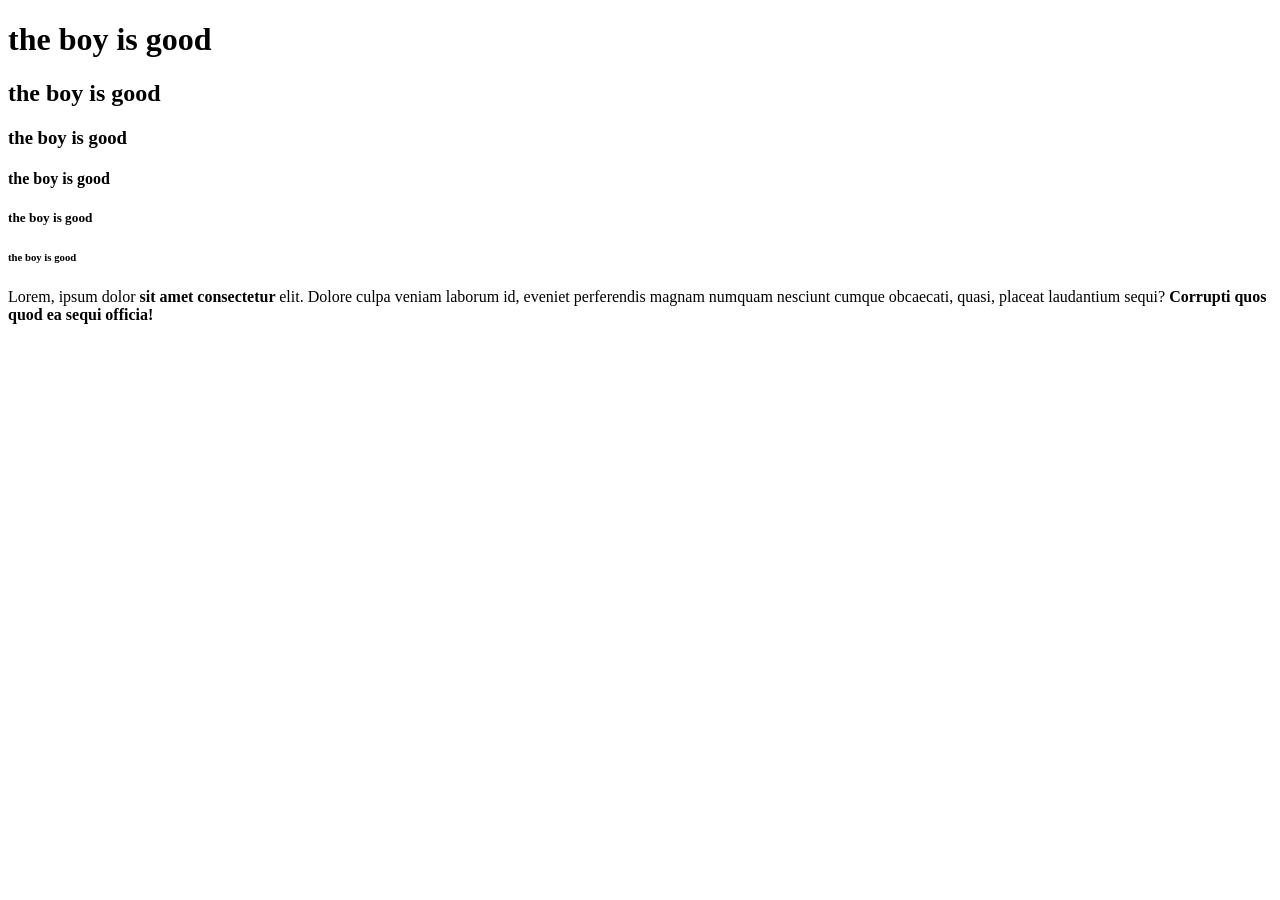
<file: fullstatck-trainig-2026/index.html>
<!DOCTYPE html>
<html>
    <head>
        <title>fullstack</title>
    </head>
    <body>
        <h1> the boy is good </h1>
        <h2> the boy is good </h2>
        <h3> the boy is good </h3>
        <h4> the boy is good </h4>
        <h5> the boy is good </h5>
        <h6> the boy is good </h6>
       
        <p>Lorem, ipsum dolor <strong> sit amet consectetur </strong> elit. Dolore culpa veniam laborum id,
             eveniet perferendis magnam numquam nesciunt cumque obcaecati,
             quasi, placeat laudantium sequi? <b>Corrupti quos quod ea sequi officia! </b></p>
    </body>
</html>
</file>
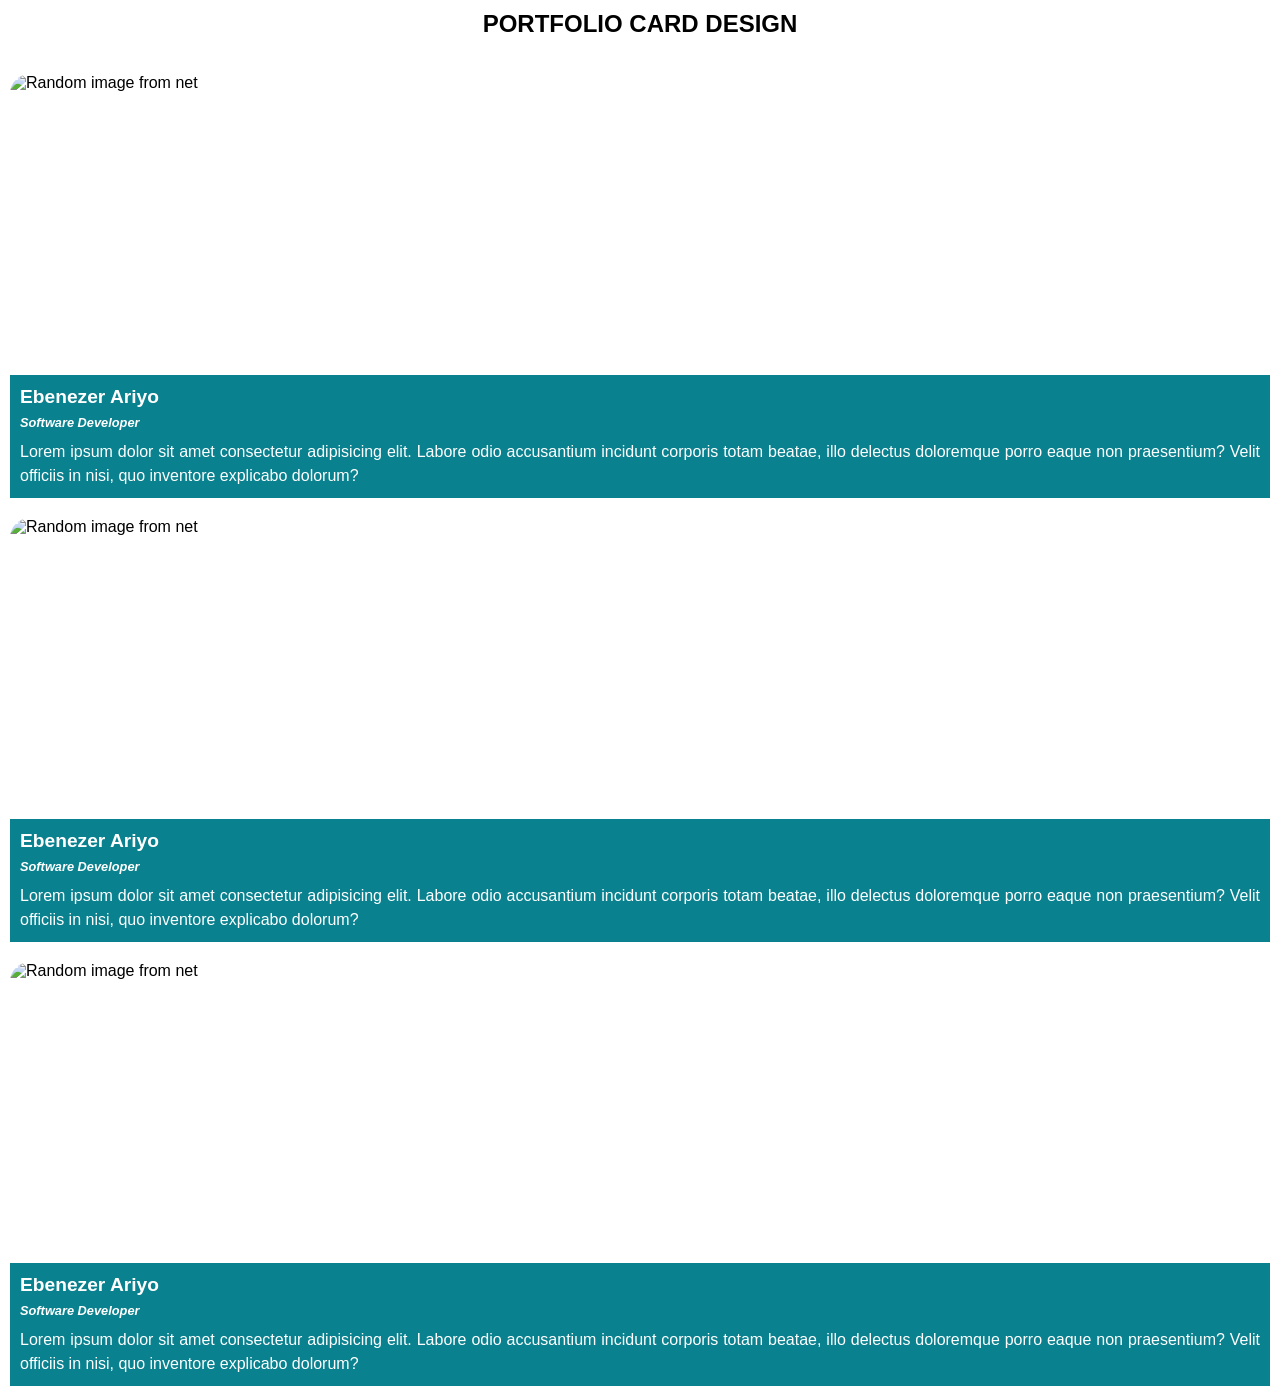
<file: porfolio/Index.html>
<!doctype html>
<html lang="en">
  <head>
    <meta charset="UTF-8" />
    <meta name="viewport" content="width=device-width, initial-scale=1.0" />
    <title>Porfolio Card Website</title>
    <link rel="stylesheet" href="style.css" />
  </head>

  <body>
    <div>
      <h1>Portfolio Card Design</h1>
    </div>

    <!-- a portfolio card -->
    <div class="card-grid">
      <!-- first card -->
      <div class="card">
        <!-- 1. image, 2. Name, 3. Bio, 4. Title -->

        <img
          class="card-image"
          srcset="
            https://images.unsplash.com/photo-1493612276216-ee3925520721?q=80&w=1064&auto=format&fit=crop&ixlib=rb-4.1.0&ixid=M3wxMjA3fDB8MHxwaG90by1wYWdlfHx8fGVufDB8fHx8fA%3D%3D
          "
          alt="Random image from net"
        />

        <div class="card-description">
          <h4 class="card-name">Ebenezer Ariyo</h4>
          <p class="card-title">Software Developer</p>
          <p class="card-bio">
            Lorem ipsum dolor sit amet consectetur adipisicing elit. Labore odio
            accusantium incidunt corporis totam beatae, illo delectus doloremque
            porro eaque non praesentium? Velit officiis in nisi, quo inventore
            explicabo dolorum?
          </p>
        </div>
      </div>

      <!-- second card -->
      <div class="card">
        <!-- 1. image, 2. Name, 3. Bio, 4. Title -->

        <img
          class="card-image"
          srcset="
            https://images.unsplash.com/photo-1493612276216-ee3925520721?q=80&w=1064&auto=format&fit=crop&ixlib=rb-4.1.0&ixid=M3wxMjA3fDB8MHxwaG90by1wYWdlfHx8fGVufDB8fHx8fA%3D%3D
          "
          alt="Random image from net"
        />

        <div class="card-description">
          <h4 class="card-name">Ebenezer Ariyo</h4>
          <p class="card-title">Software Developer</p>
          <p class="card-bio">
            Lorem ipsum dolor sit amet consectetur adipisicing elit. Labore odio
            accusantium incidunt corporis totam beatae, illo delectus doloremque
            porro eaque non praesentium? Velit officiis in nisi, quo inventore
            explicabo dolorum?
          </p>
        </div>
      </div>

      <!-- third card -->
      <div class="card">
        <!-- 1. image, 2. Name, 3. Bio, 4. Title -->

        <img
          class="card-image"
          srcset="
            https://images.unsplash.com/photo-1493612276216-ee3925520721?q=80&w=1064&auto=format&fit=crop&ixlib=rb-4.1.0&ixid=M3wxMjA3fDB8MHxwaG90by1wYWdlfHx8fGVufDB8fHx8fA%3D%3D
          "
          alt="Random image from net"
        />

        <div class="card-description">
          <h4 class="card-name">Ebenezer Ariyo</h4>
          <p class="card-title">Software Developer</p>
          <p class="card-bio">
            Lorem ipsum dolor sit amet consectetur adipisicing elit. Labore odio
            accusantium incidunt corporis totam beatae, illo delectus doloremque
            porro eaque non praesentium? Velit officiis in nisi, quo inventore
            explicabo dolorum?
          </p>
        </div>
      </div>
    </div>
  </body>
</html>
</file>
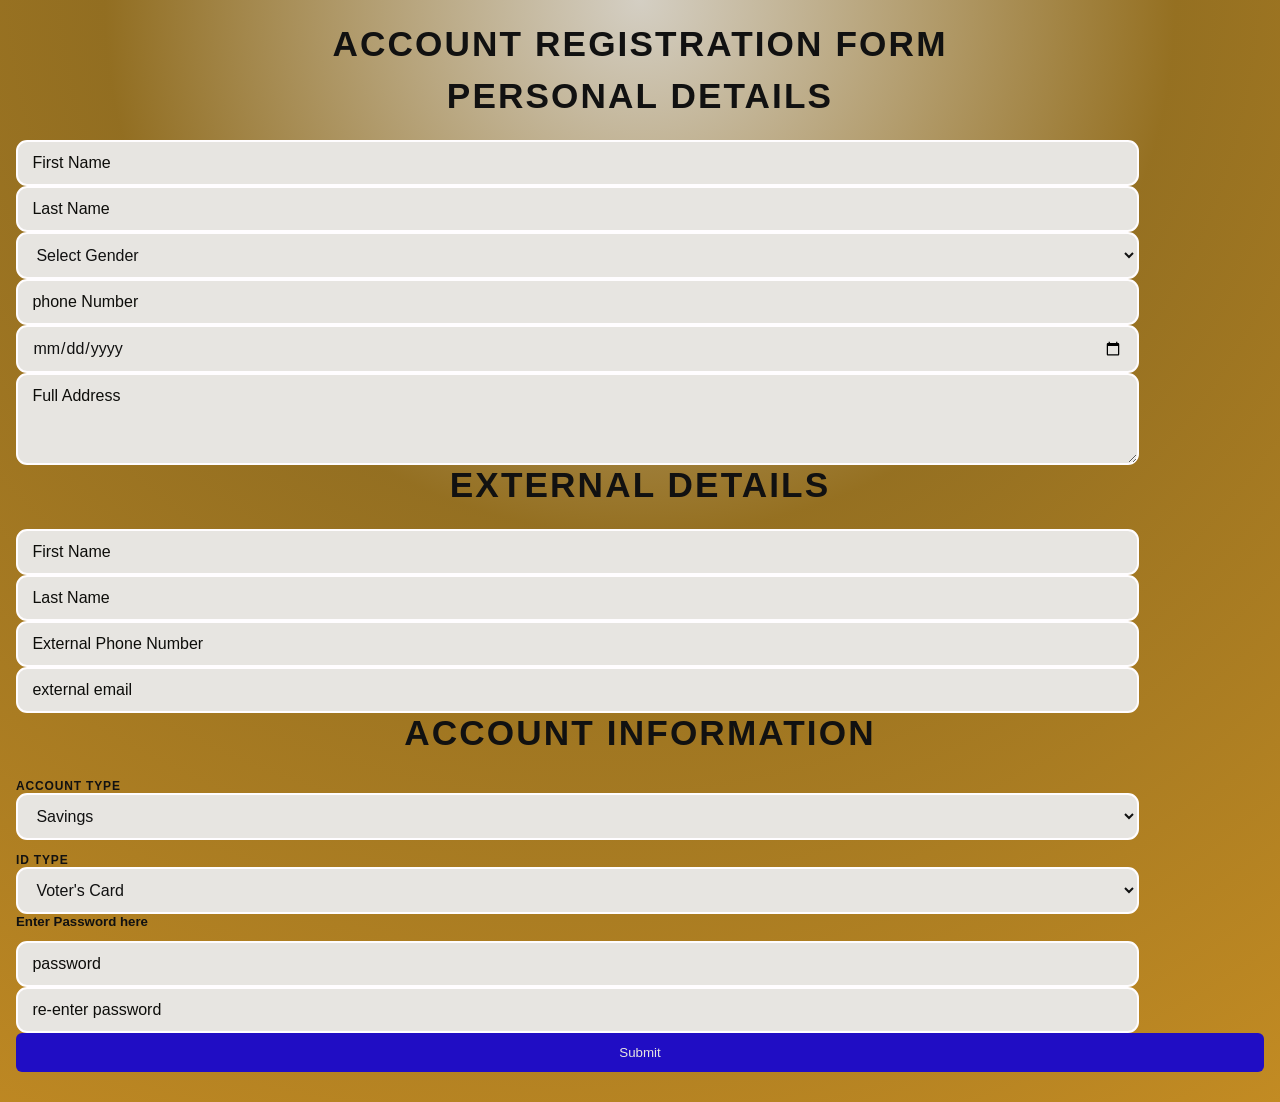
<file: Account Registration Form/Form.html>
<!doctype html>
<html lang="en">
  <head>
    <meta charset="UTF-8" />
    <link rel="stylesheet" href="./form.css" />
    <meta name="viewport" content="width=device-width, initial-scale=1.0" />
    <title>Registration Form</title>
  </head>

  <body>
    <h1 class="head">Account Registration Form</h1>

    <form class="fo brm-container">
      <!-- first name, last name, dob, email, gender, phone number, address, ext contact info, account type, id card type, id number, password
    1. personal details, 2. account information -->

      <div class="personal-info-section">
        <!-- header, section title -->
        <h1 class="section-title">Personal Details</h1>

        <div class="form-group">
          <input type="text" placeholder="First Name" />
          <input type="text" placeholder="Last Name" />
          <select>
            <option>Select Gender</option>
            <option value="FEMALE">Female</option>
            <option value="MALE">Male</option>
          </select>
          <input type="number" placeholder="phone Number" />
          <input type="date" placeholder="Date of birth" />
          <textarea cols="60" rows="3" placeholder="Full Address"></textarea>
        </div>
      </div>

      <div class="ext-contact-section">
        <h1 class="section-title">External Details</h1>
        <div class="form-group">
          <input type="text" placeholder="First Name" />
          <input type="text" placeholder="Last Name" />
          <input type="number" placeholder="External Phone Number" />
          <input type="email" placeholder="external email" />
        </div>
      </div>

      <div class="account-section">
        <h1 class="section-title">Account Information</h1>
        <div class="form-group">
          <label>Account Type</label>
          <select>
            <option value="1">Savings</option>
            <option value="2">Current</option>
            <option value="3">Domiciliary</option>
          </select>
        </div>

        <div class="form-group">
          <label>ID Type</label>
          <select>
            <option value="1">Voter's Card</option>
            <option value="2">Driver's License</option>
            <option value="3">International passport</option>
            <option value="3">others</option>
          </select>
        </div>
      </div>

      <div class="password-section">
        <h5 class="hide">Enter Password here</h5>
        <div class="form-group">
          <input type="password" placeholder="password" />
          <input type="password" placeholder="re-enter password" />
        </div>
      </div>

      <div class="form-group half-width">
      <button class="button">Submit</button>
    </form>

    <!-- where we'll display the saved data -->
    <div id="output" class="output-section"></div>

    <script src="script.js"></script>
  </body>
</html>
</file>
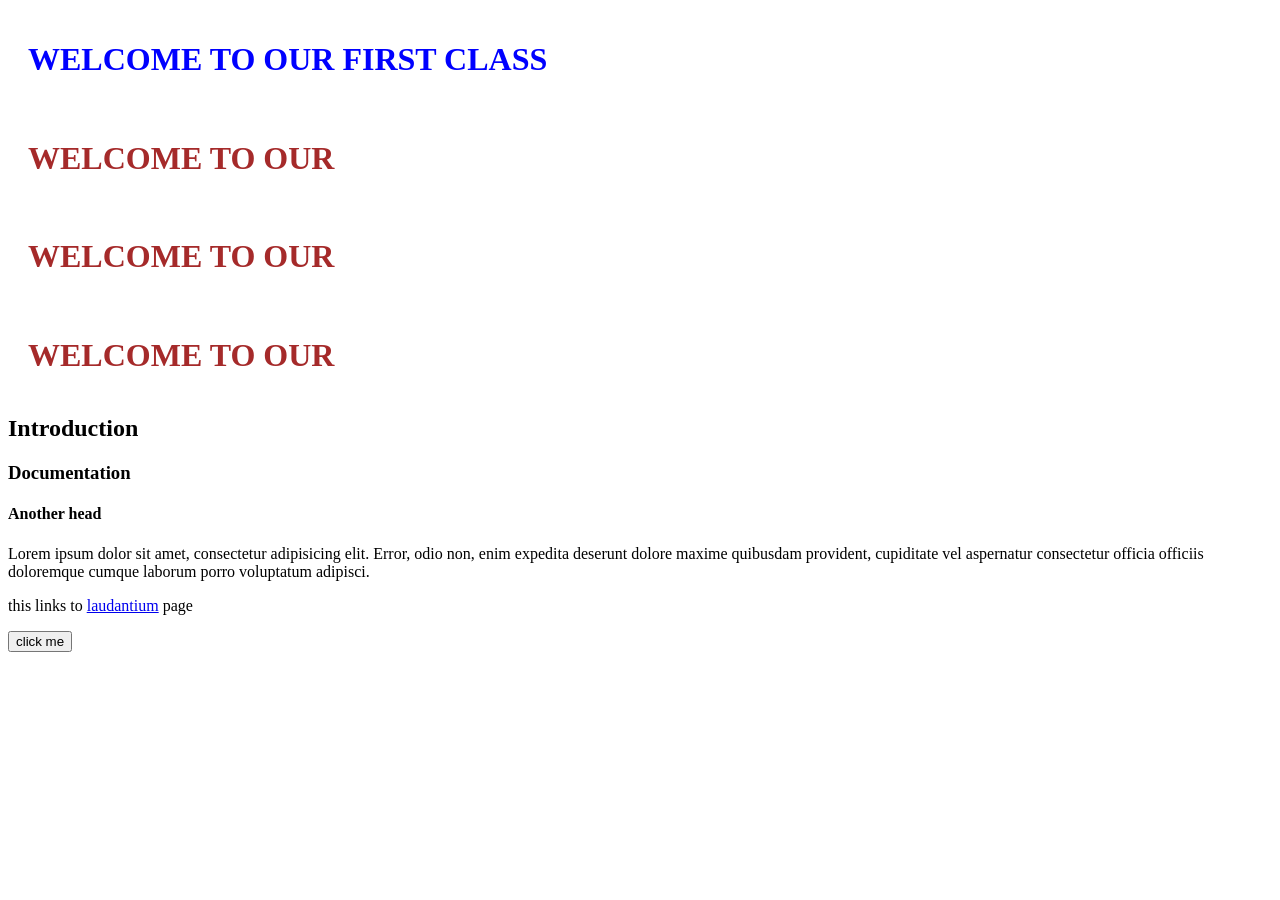
<file: fullstatck-trainig-2026/about.html>
<!DOCTYPE html>
<html lang="en">
<head>
    <meta charset="UTF-8">
    <meta name="viewport" content="width=device-width, initial-scale=1.0">
    <title>my first website</title>
    <!--comment-->
    <style>
     h1{
        color: brown;
        text-transform: uppercase;
        padding: 20px;
     }
     .main-header{
        color: blue;
     }
     .button{
        padding: 3px;
        text-decoration: none;
        background-color: blueviolet;
        border-radius: 5px;
     }
    </style>
</head>
<body>

    <h1 class="main-header">welcome to our first class</h1>
    <h1>Welcome to our</h1>
    <h1>Welcome to our</h1>
    <h1>Welcome to our</h1>
    <h2>Introduction</h2>
    <h3>Documentation</h3>
    <h4>Another head</h4>
    <p>Lorem ipsum dolor sit amet, consectetur adipisicing elit. Error, odio non, enim expedita 
        deserunt dolore maxime quibusdam provident, cupiditate vel aspernatur consectetur officia
        officiis doloremque cumque laborum porro voluptatum adipisci.</p>
        <p>this links to
            <a href="index.html">laudantium</a>
            page
        </p>
        <button>click me</button>
    </body>
</html>
</file>
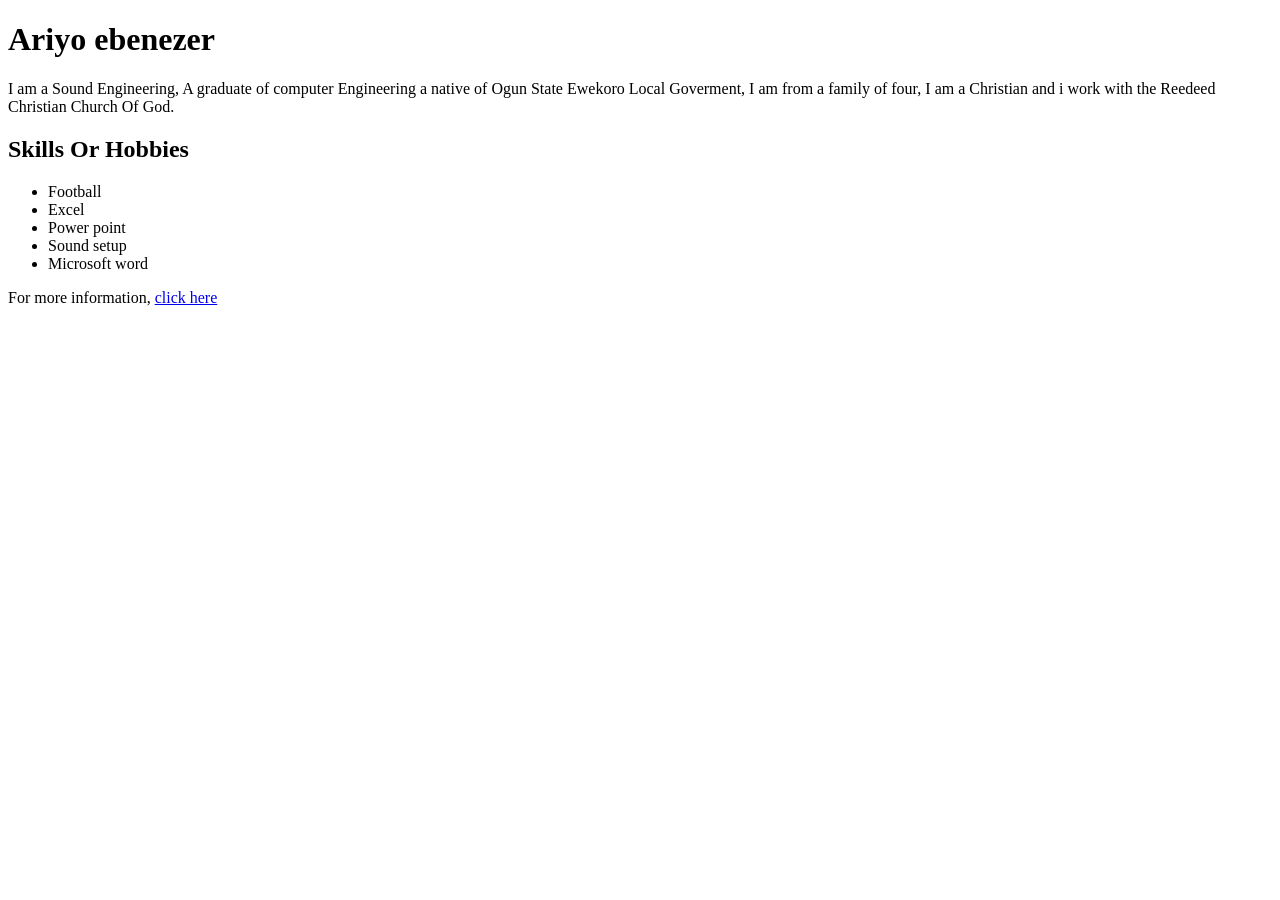
<file: fullstatck-trainig-2026/bio.html>
<!DOCTYPE html>
<html>
<head>
<title> personal bio page</title>
</head>
<body>
<h1> Ariyo ebenezer</h1>
<p> I am a Sound Engineering, A graduate of computer Engineering 
    a native of Ogun State Ewekoro Local Goverment, I am from a family of four,
     I am a Christian and i work with the Reedeed Christian Church Of God.</p>
<h2>Skills Or Hobbies</h2>
<ul>
    <li>Football</li>
    <li>Excel</li>
    <li>Power point</li>
    <li>Sound setup</li>
    <li>Microsoft word</li>
</ul>
<p> For more information, <a href="about.html">click here</a>
 </p>
 </body>
</html>
</file>
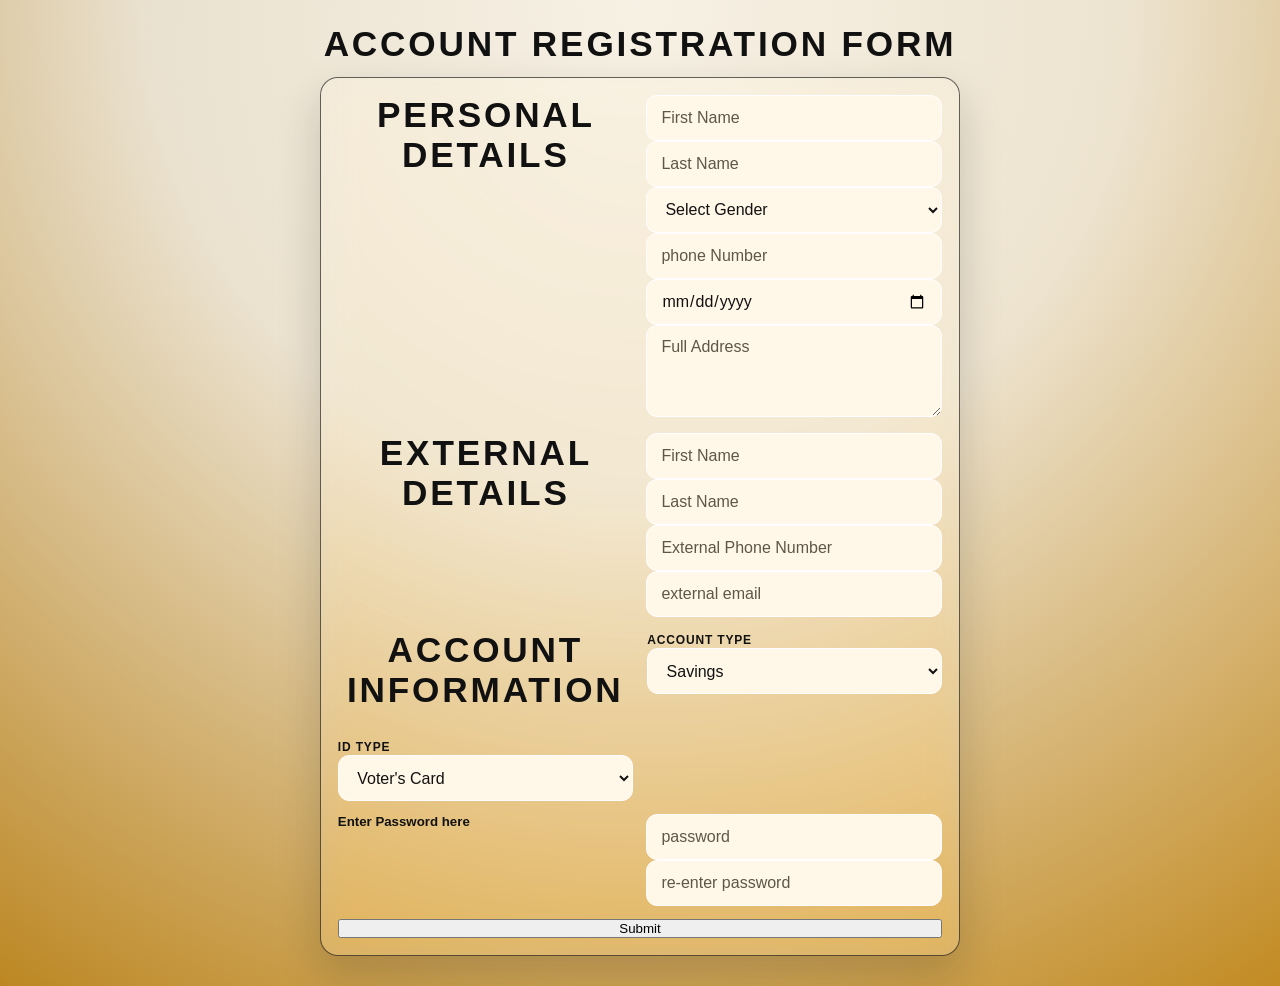
<file: fullstatck-trainig-2026/fullstatck-trainig-2026/Account Registration Form/Form.html>
<!doctype html>
<html lang="en">
  <head>
    <meta charset="UTF-8" />
    <link rel="stylesheet" href="./form.css" />
    <meta name="viewport" content="width=device-width, initial-scale=1.0" />
    <title>Registration Form</title>
  </head>

  <body>
    <h1 class="head">Account Registration Form</h1>

    <form class="form-container">
      <!-- first name, last name, dob, email, gender, phone number, address, ext contact info, account type, id card type, id number, password
    1. personal details, 2. account information -->

      <div class="personal-info-section">
        <!-- header, section title -->
        <h1 class="section-title">Personal Details</h1>

        <div class="form-group">
          <input type="text" placeholder="First Name" />
          <input type="text" placeholder="Last Name" />
          <select>
            <option>Select Gender</option>
            <option value="FEMALE">Female</option>
            <option value="MALE">Male</option>
          </select>
          <input type="number" placeholder="phone Number" />
          <input type="date" placeholder="Date of birth" />
          <textarea cols="60" rows="3" placeholder="Full Address"></textarea>
        </div>
      </div>

      <div class="ext-contact-section">
        <h1 class="section-title">External Details</h1>
        <div class="form-group">
          <input type="text" placeholder="First Name" />
          <input type="text" placeholder="Last Name" />
          <input type="number" placeholder="External Phone Number" />
          <input type="email" placeholder="external email" />
        </div>
      </div>

      <div class="account-section">
        <h1 class="section-title">Account Information</h1>
        <div class="form-group">
          <label>Account Type</label>
          <select>
            <option value="1">Savings</option>
            <option value="2">Current</option>
            <option value="3">Domiciliary</option>
          </select>
        </div>

        <div class="form-group">
          <label>ID Type</label>
          <select>
            <option value="1">Voter's Card</option>
            <option value="2">Driver's License</option>
            <option value="3">International passport</option>
            <option value="3">others</option>
          </select>
        </div>
      </div>

      <div class="password-section">
        <h5 class="hide">Enter Password here</h5>
        <div class="form-group">
          <input type="password" placeholder="password" />
          <input type="password" placeholder="re-enter password" />
        </div>
      </div>

      <button class="button">Submit</button>
    </form>
  </body>
</html>
</file>
<file: porfolio/style.css>
*,
*::before,
*::after {
  margin: 0;
  padding: 0;
  box-sizing: border-box;
  font-family: Verdana, Geneva, Tahoma, sans-serif;
}

h1 {
  margin-bottom: 1rem;
  font-size: x-large;
  text-transform: uppercase;
  text-align: center;
  padding: 10px 0;
}

.card-grid {
  display: grid;
  grid-column: 1;
}

.card {
  display: flex;
  width: 100%;
  flex-direction: column;
  border: 2px;
  padding: 10px;
  /* height: 50dvh; */
}

.card-image {
  height: 300px;
  object-fit: cover;
  /* contain, fit */
  border-radius: 20px 20px 0px 0px;

}

.card-description {
  color: white;
  padding: 10px;
  background-color: #09818e;
  line-height: 1.5rem;
  /* border-top-color: white; */
  border-top: 1px solid white;
}

.card-name {
  font-size: 1.2rem;
  margin-bottom: .1em;
}

.card-title {
  font-style: italic;
  font-size: .8rem;
  font-weight: 600;
  margin-bottom: .4em;
}

.card-bio {
  text-align: justify;

}

@media (min-width > 600px) and (max-width < 1025px) {

  .card {
    flex-direction: row;
  }

  .card-image {
    height: 350px;
    object-fit: contain;
    /* contain, fit */
    border-radius: 20px 0px 0px 20px;
  }

  .card-description {
    border-left: 1.5px solid white;
  }
}

@media (width >=1025px) {}
</file>
<file: Account Registration Form/form.css>
*,
*::before,
*::after {
    margin: 0;
    padding: 0;
    box-sizing: border-box;
    font-family: "Helvetica Neue", Helvetica, Arial, sans-serif;
}

body {
    min-height: 90vh;
    padding: 10px 10px 10px;
    color: #111111;
    background:
        radial-gradient(circle at top, rgba(218, 214, 205, 0.95) 0%, rgba(150, 113, 34, 0.95) 42%, rgba(194, 139, 36, 0.92) 100%),
        linear-gradient(135deg, #423212 0%, #c48914 100%);
}

body,
input,
select,
textarea,
button {
    -webkit-font-smoothing: antialiased;
    -moz-osx-font-smoothing: grayscale;
}

input,
select,
textarea {
    width: 90%;
    min-height: 40px;
    padding: 0.75rem 0.9rem;
    border: 2px solid #fffdff;
    border-radius: 11px;
    background: #e7e5e1;
    color: #111111;
    font: inherit;
    transition: border-color 0.18s ease, box-shadow 0.18s ease, background-color 0.18s ease, transform 0.18s ease;
}

textarea {
    min-height: 92px;
    resize: vertical;
}

input::placeholder,
textarea::placeholder {
    color: hwb(60 4% 95%);
}

input:focus,
select:focus,
textarea:focus {
    outline: none;
    border-color: #000000;
    background: #fffdf5;
    box-shadow: 0 0 0 3px rgba(17, 17, 17, 0.15);
    transform: translateY(-1px);
}

input:hover,
select:hover,
textarea:hover {
    border-color: #a06d13;
    background: #fffdf7;
}

h1 {
    margin: 0 0 0.8rem;
    font-size: clamp(1.45rem, 4.5vw, 2.2rem);
    text-transform: uppercase;
    text-align: center;
    letter-spacing: 0.08em;
    font-weight: 750;
    color: #111111;
}

.form-container {
    display: grid;
    gap: 0.8rem;
    width: 100%;
    max-width: 640px;
    margin: 0 auto;
    padding: 0.9rem;
    background: rgba(255, 250, 240, 0.22);
    border: 1px solid rgba(17, 17, 17, 0.65);
    border-radius: 16px;
    box-shadow: 0 18px 44px rgba(17, 17, 17, 0.18);
    backdrop-filter: blur(16px) saturate(135%);
    -webkit-backdrop-filter: blur(16px) saturate(135%);
}

.personal-info-section,
.ext-contact-section,
.account-section,
.password-section {
    display: grid;
    gap: 0.7rem;
    padding: 0;
    border: 0;
    background: transparent;
}

.personal-info-section {
    grid-template-columns: 1fr;
}

.account-section {
    grid-template-columns: repeat(2, minmax(0, 1fr));
}

.ext-contact-section {
    grid-template-columns: 1fr;
}

.password-section {
    grid-template-columns: 1fr;
}

.personal-info-section textarea {
    grid-column: 1 / -1;
}

.account-section label {
    grid-column: auto;
    margin-top: 0.1rem;
    font-size: 0.75rem;
    font-weight: 700;
    letter-spacing: 0.07em;
    text-transform: uppercase;
    color: #111111;
}

.field-group {
    display: none;
    gap: 0.45rem;
}


.field-group label {
    font-size: 0.74rem;
    font-weight: 700;
    letter-spacing: 0.08em;
    text-transform: uppercase;
    color: #111111;
}

.field-group select {
    width: 100%;
}

@media (min-width: 640px) {
    body {
        padding: 24px 16px 30px;
    }

    .form-container {
        padding: 1.05rem;
        border-radius: 18px;
    }

    .personal-info-section,
    .ext-contact-section,
    .account-section,
    .password-section {
        gap: 0.75rem;
    }

    .personal-info-section,
    .ext-contact-section,
    .account-section,
    .password-section .form-container {
        border-radius: 15px;
    }

    h1 {
        letter-spacing: 0.06em;
        margin-bottom: 0.75rem;
    }

    .account-section {
        grid-template-columns: 1fr;
    }

    .form-container {
        display: grid;
        grid-template-columns: repeat(2, 1fr);
        gap: 20px;
    }

    .form-group {
        display: flex;
        flex-direction: column;
    }

    .full-width {
        grid-column: 1 / -1;
    }

    @media (max-width: 639px) {
        body {
            padding: 12px 8px 18px;
        }
    }

    @media (max-width: 639px) {
        body {
            padding: 12px 8px 18px;
        }

        .form-container {
            border-radius: 15px;
        }

        h1 {
            letter-spacing: 0.06em;
            margin-bottom: 0.75rem;
        }

        .account-section {
            grid-template-columns: 1fr;
        }
    }





    button {
        width: 100%;
        padding: 12px;
        background: #200dc4;
        color: #e7e5e1;
        border: none;
        border-radius: 6px;
        cursor: pointer;
    }
}
</file>
<file: fullstatck-trainig-2026/fullstatck-trainig-2026/Account Registration Form/form.css>
*,
*::before,
*::after {
    margin: 0;
    padding: 0;
    box-sizing: border-box;
    font-family: "Helvetica Neue", Helvetica, Arial, sans-serif;
}

body {
    min-height: 100vh;
    padding: 14px 10px 20px;
    color: #111111;
    background:
        radial-gradient(circle at top, rgba(255, 250, 240, 0.95) 0%, rgba(242, 234, 217, 0.95) 42%, rgba(194, 139, 36, 0.92) 100%),
        linear-gradient(135deg, #423212 0%, #c48914 100%);
}

body,
input,
select,
textarea,
button {
    -webkit-font-smoothing: antialiased;
    -moz-osx-font-smoothing: grayscale;
}

input,
select,
textarea {
    width: 100%;
    min-height: 46px;
    padding: 0.75rem 0.9rem;
    border: 1px solid #fffdff;
    border-radius: 11px;
    background: #fff8e9;
    color: #111111;
    font: inherit;
    transition: border-color 0.18s ease, box-shadow 0.18s ease, background-color 0.18s ease, transform 0.18s ease;
}

textarea {
    min-height: 92px;
    resize: vertical;
}

input::placeholder,
textarea::placeholder {
    color: #5f5548;
}

input:focus,
select:focus,
textarea:focus {
    outline: none;
    border-color: #000000;
    background: #fffdf5;
    box-shadow: 0 0 0 3px rgba(17, 17, 17, 0.15);
    transform: translateY(-1px);
}

input:hover,
select:hover,
textarea:hover {
    border-color: #a06d13;
    background: #fffdf7;
}

h1 {
    margin: 0 0 0.8rem;
    font-size: clamp(1.45rem, 4.5vw, 2.2rem);
    text-transform: uppercase;
    text-align: center;
    letter-spacing: 0.08em;
    font-weight: 750;
    color: #111111;
}

.form-container {
    display: grid;
    gap: 0.8rem;
    width: 100%;
    max-width: 640px;
    margin: 0 auto;
    padding: 0.9rem;
    background: rgba(255, 250, 240, 0.22);
    border: 1px solid rgba(17, 17, 17, 0.65);
    border-radius: 16px;
    box-shadow: 0 18px 44px rgba(17, 17, 17, 0.18);
    backdrop-filter: blur(16px) saturate(135%);
    -webkit-backdrop-filter: blur(16px) saturate(135%);
}

.personal-info-section,
.ext-contact-section,
.account-section,
.password-section {
    display: grid;
    gap: 0.7rem;
    padding: 0;
    border: 0;
    background: transparent;
}

.personal-info-section {
    grid-template-columns: 1fr;
}

.account-section {
    grid-template-columns: repeat(2, minmax(0, 1fr));
}

.ext-contact-section {
    grid-template-columns: 1fr;
}

.password-section {
    grid-template-columns: 1fr;
}

.personal-info-section textarea {
    grid-column: 1 / -1;
}

.account-section label {
    grid-column: auto;
    margin-top: 0.1rem;
    font-size: 0.75rem;
    font-weight: 700;
    letter-spacing: 0.07em;
    text-transform: uppercase;
    color: #111111;
}

.field-group {
    display: grid;
    gap: 0.45rem;
}

.field-group label {
    font-size: 0.74rem;
    font-weight: 700;
    letter-spacing: 0.08em;
    text-transform: uppercase;
    color: #111111;
}

.field-group select {
    width: 100%;
}

@media (min-width: 640px) {
    body {
        padding: 24px 16px 30px;
    }

    .form-container {
        padding: 1.05rem;
        border-radius: 18px;
    }

    .personal-info-section,
    .ext-contact-section,
    .account-section,
    .password-section {
        gap: 0.75rem;
    }

    .personal-info-section,
    .ext-contact-section,
    .account-section,
    .password-section {
        grid-template-columns: repeat(2, minmax(0, 1fr));
    }

    .personal-info-section textarea {
        grid-column: 1 / -1;
    }

    .account-section {
        gap: 0.9rem;
    }
}

@media (max-width: 639px) {
    body {
        padding: 12px 8px 18px;
    }

    .form-container {
        border-radius: 15px;
    }

    h1 {
        letter-spacing: 0.06em;
        margin-bottom: 0.75rem;
    }

    .account-section {
        grid-template-columns: 1fr;
    }
}
</file>
